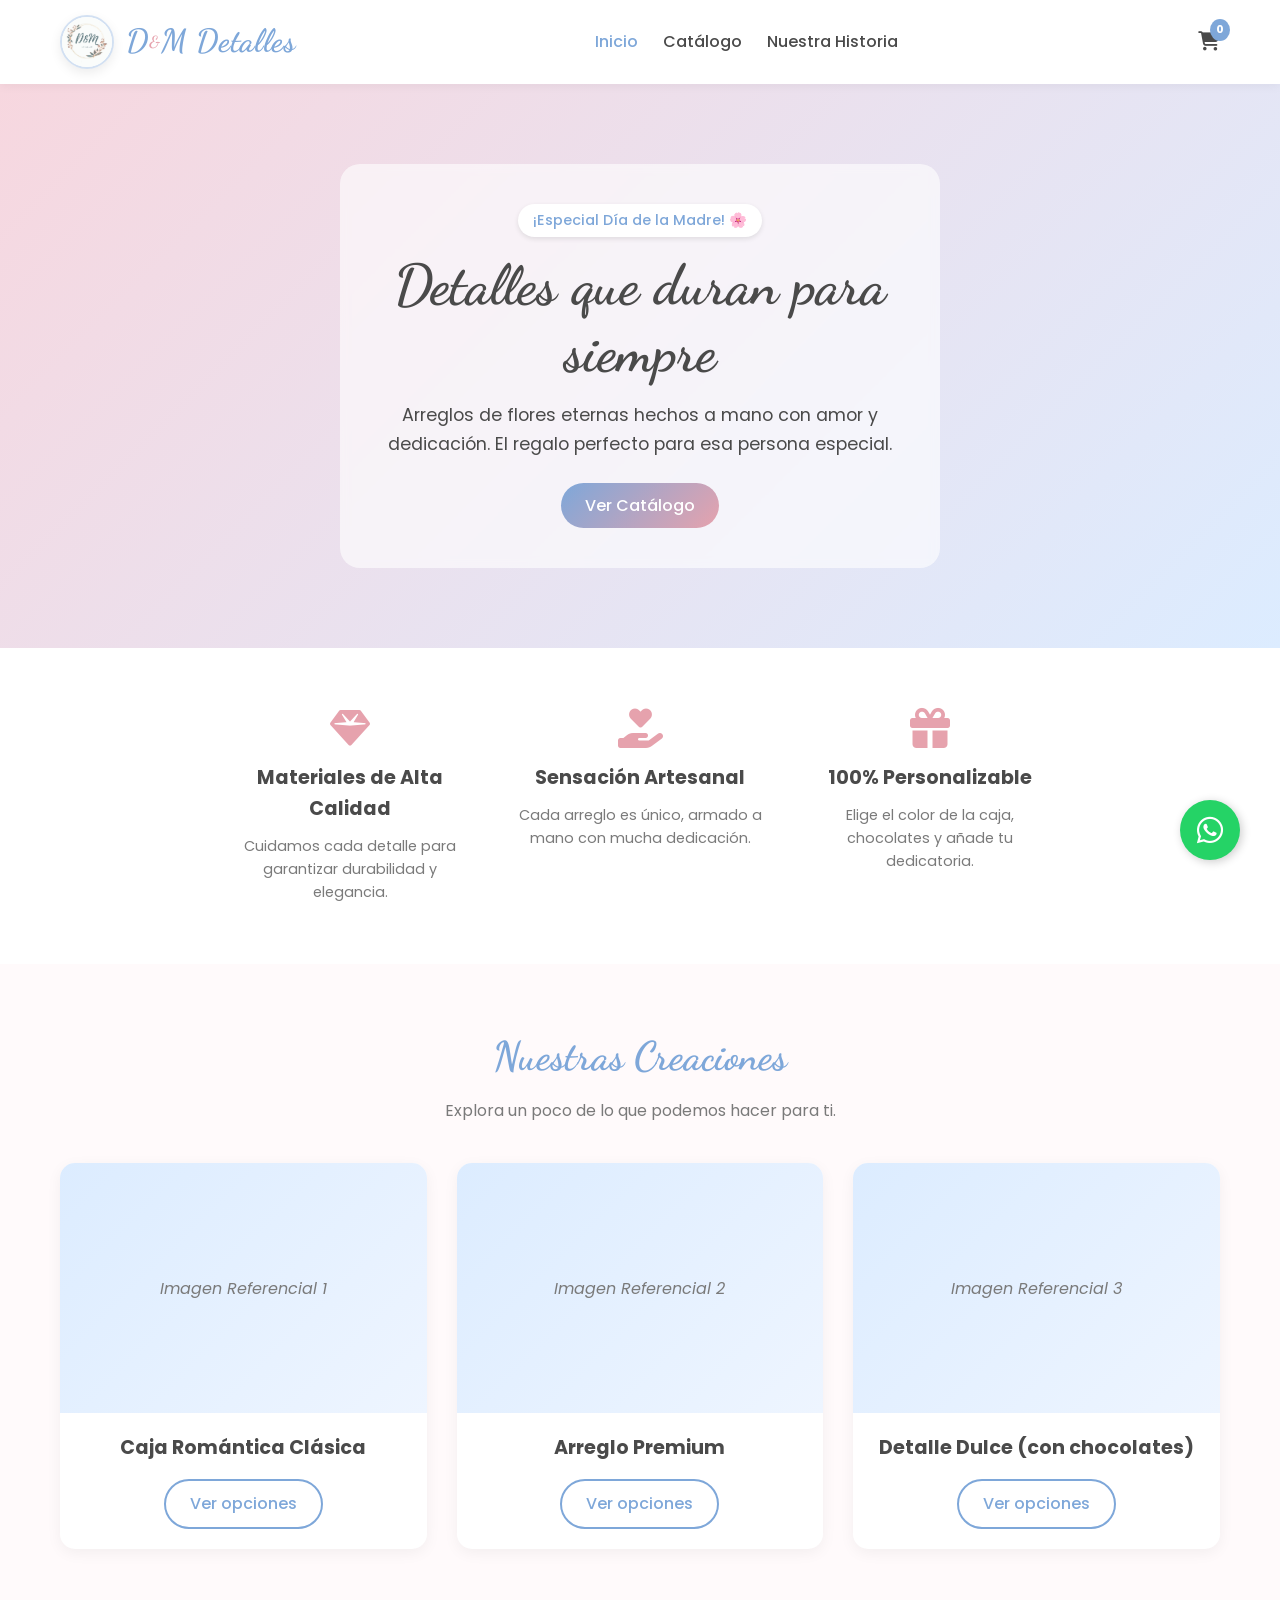
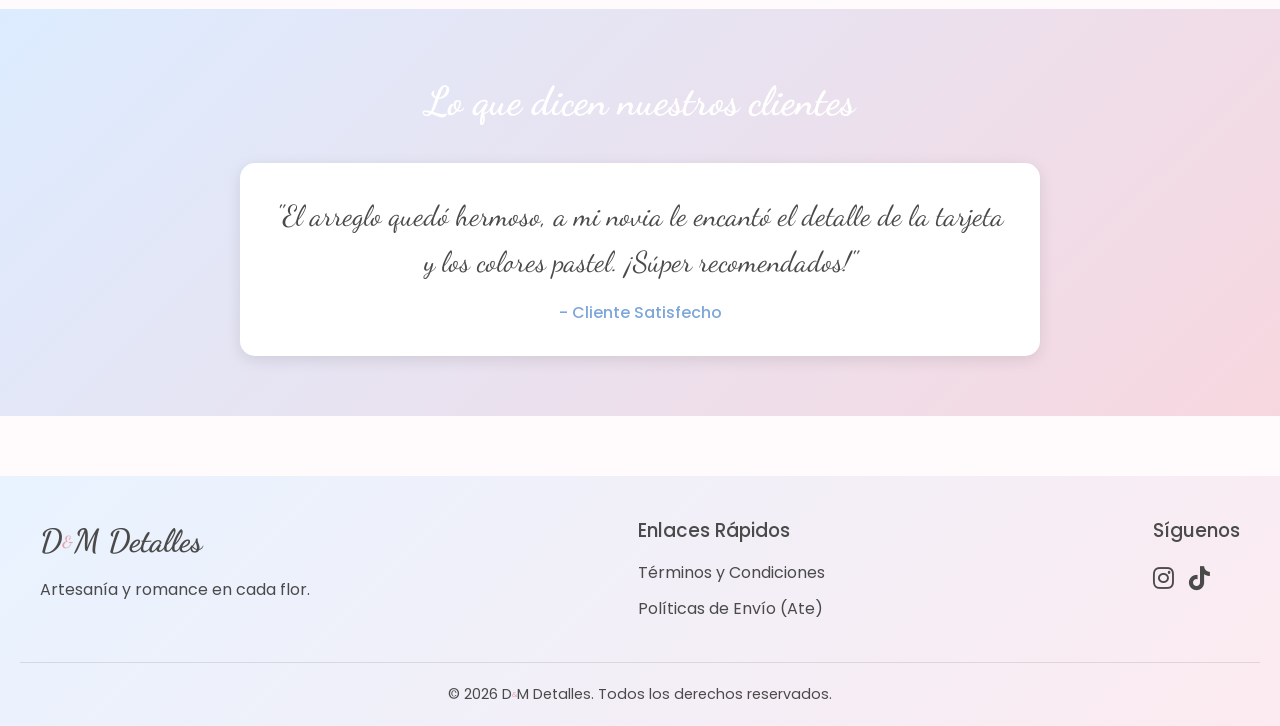
<file: index.html>
<!DOCTYPE html>
<html lang="es">
<head>
    <meta charset="UTF-8">
    <meta name="viewport" content="width=device-width, initial-scale=1.0">
    <meta name="description" content="D&M Detalles - Arreglos florales eternos con un toque artesanal y romántico.">
    <title>D&M Detalles | Flores Eternas</title>
    <link rel="icon" type="image/jpeg" href="assets/img/logos/LOGO%20D%26M.jpg">

    <link rel="preconnect" href="https://fonts.googleapis.com">
    <link rel="preconnect" href="https://fonts.gstatic.com" crossorigin>
    <link href="https://fonts.googleapis.com/css2?family=Dancing+Script:wght@600;700&family=Poppins:wght@300;400;500&display=swap" rel="stylesheet">
    
    <link rel="stylesheet" href="https://cdnjs.cloudflare.com/ajax/libs/font-awesome/6.4.0/css/all.min.css">

    <link rel="stylesheet" href="css/style.css"> <link rel="stylesheet" href="css/index.css"> </head>
<body>

    <header class="header">
        <div class="header-container">
            <a href="index.html" class="logo">
                <img src="assets/img/logos/LOGO%20D%26M.jpg" alt="Logo D&amp;M Detalles" class="logo-img">
                <h1 class="brand">D<span class="brand-amp">&amp;</span>M Detalles</h1>
            </a>

            <nav class="navbar">
                <ul class="nav-links">
                    <li><a href="index.html" class="active">Inicio</a></li>
                    <li><a href="catalogo.html">Catálogo</a></li>
                    <li><a href="nosotros.html">Nuestra Historia</a></li>
                </ul>
            </nav>

            <div class="cart-icon">
                <a href="carrito.html">
                    <i class="fa-solid fa-cart-shopping"></i>
                    <span class="cart-counter" id="cart-counter">0</span>
                </a>
            </div>
        </div>
    </header>

    <main>
        <section class="hero">
            <div class="hero-content">
                <span class="promo-badge">¡Especial Día de la Madre! 🌸</span>
                <h2 class="hero-title">Detalles que duran para siempre</h2>
                <p class="hero-subtitle">Arreglos de flores eternas hechos a mano con amor y dedicación. El regalo perfecto para esa persona especial.</p>
                <a href="catalogo.html" class="btn-primary">Ver Catálogo</a>
            </div>
        </section>

        <section class="benefits">
            <div class="benefit-item">
                <i class="fa-solid fa-gem"></i>
                <h3>Materiales de Alta Calidad</h3>
                <p>Cuidamos cada detalle para garantizar durabilidad y elegancia.</p>
            </div>
            <div class="benefit-item">
                <i class="fa-solid fa-hand-holding-heart"></i>
                <h3>Sensación Artesanal</h3>
                <p>Cada arreglo es único, armado a mano con mucha dedicación.</p>
            </div>
            <div class="benefit-item">
                <i class="fa-solid fa-gift"></i>
                <h3>100% Personalizable</h3>
                <p>Elige el color de la caja, chocolates y añade tu dedicatoria.</p>
            </div>
        </section>

        <section class="featured-preview">
            <h2 class="section-title">Nuestras Creaciones</h2>
            <p class="section-description">Explora un poco de lo que podemos hacer para ti.</p>
            
            <div class="preview-grid">
                <article class="product-card">
                    <div class="product-image-placeholder">
                        <span>Imagen Referencial 1</span>
                    </div>
                    <div class="product-info">
                        <h3>Caja Romántica Clásica</h3>
                        <a href="catalogo.html" class="btn-secondary">Ver opciones</a>
                    </div>
                </article>

                <article class="product-card">
                    <div class="product-image-placeholder">
                        <span>Imagen Referencial 2</span>
                    </div>
                    <div class="product-info">
                        <h3>Arreglo Premium</h3>
                        <a href="catalogo.html" class="btn-secondary">Ver opciones</a>
                    </div>
                </article>

                <article class="product-card">
                    <div class="product-image-placeholder">
                        <span>Imagen Referencial 3</span>
                    </div>
                    <div class="product-info">
                        <h3>Detalle Dulce (con chocolates)</h3>
                        <a href="catalogo.html" class="btn-secondary">Ver opciones</a>
                    </div>
                </article>
            </div>
        </section>

        <section class="testimonials">
            <h2 class="section-title">Lo que dicen nuestros clientes</h2>
            <div class="testimonial-container">
                <div class="testimonial-card">
                    <p class="quote">"El arreglo quedó hermoso, a mi novia le encantó el detalle de la tarjeta y los colores pastel. ¡Súper recomendados!"</p>
                    <span class="customer-name">- Cliente Satisfecho</span>
                </div>
                </div>
        </section>
    </main>

    <footer class="footer">
        <div class="footer-content">
            <div class="footer-brand">
                <h2 class="brand">D<span class="brand-amp">&amp;</span>M Detalles</h2>
                <p>Artesanía y romance en cada flor.</p>
            </div>
            
            <div class="footer-links">
                <h3>Enlaces Rápidos</h3>
                <ul>
                    <li><a href="terminos.html">Términos y Condiciones</a></li>
                    <li><a href="terminos.html#envios">Políticas de Envío (Ate)</a></li>
                </ul>
            </div>

            <div class="footer-social">
                <h3>Síguenos</h3>
                <div class="social-icons">
                    <a href="#" target="_blank" aria-label="Instagram"><i class="fa-brands fa-instagram"></i></a>
                    <a href="#" target="_blank" aria-label="TikTok"><i class="fa-brands fa-tiktok"></i></a>
                </div>
            </div>
        </div>
        <div class="footer-bottom">
            <p>&copy; 2026 <span class="brand">D<span class="brand-amp">&amp;</span>M Detalles</span>. Todos los derechos reservados.</p>
        </div>
    </footer>

    <a href="https://wa.me/51930906901?text=Hola,%20quisiera%20más%20información%20sobre%20los%20arreglos%20florales" class="whatsapp-float" target="_blank" aria-label="Contactar por WhatsApp">
        <i class="fa-brands fa-whatsapp"></i>
    </a>

    <script src="js/main.js"></script>  <script src="js/index.js"></script> </body>
</html>
</file>
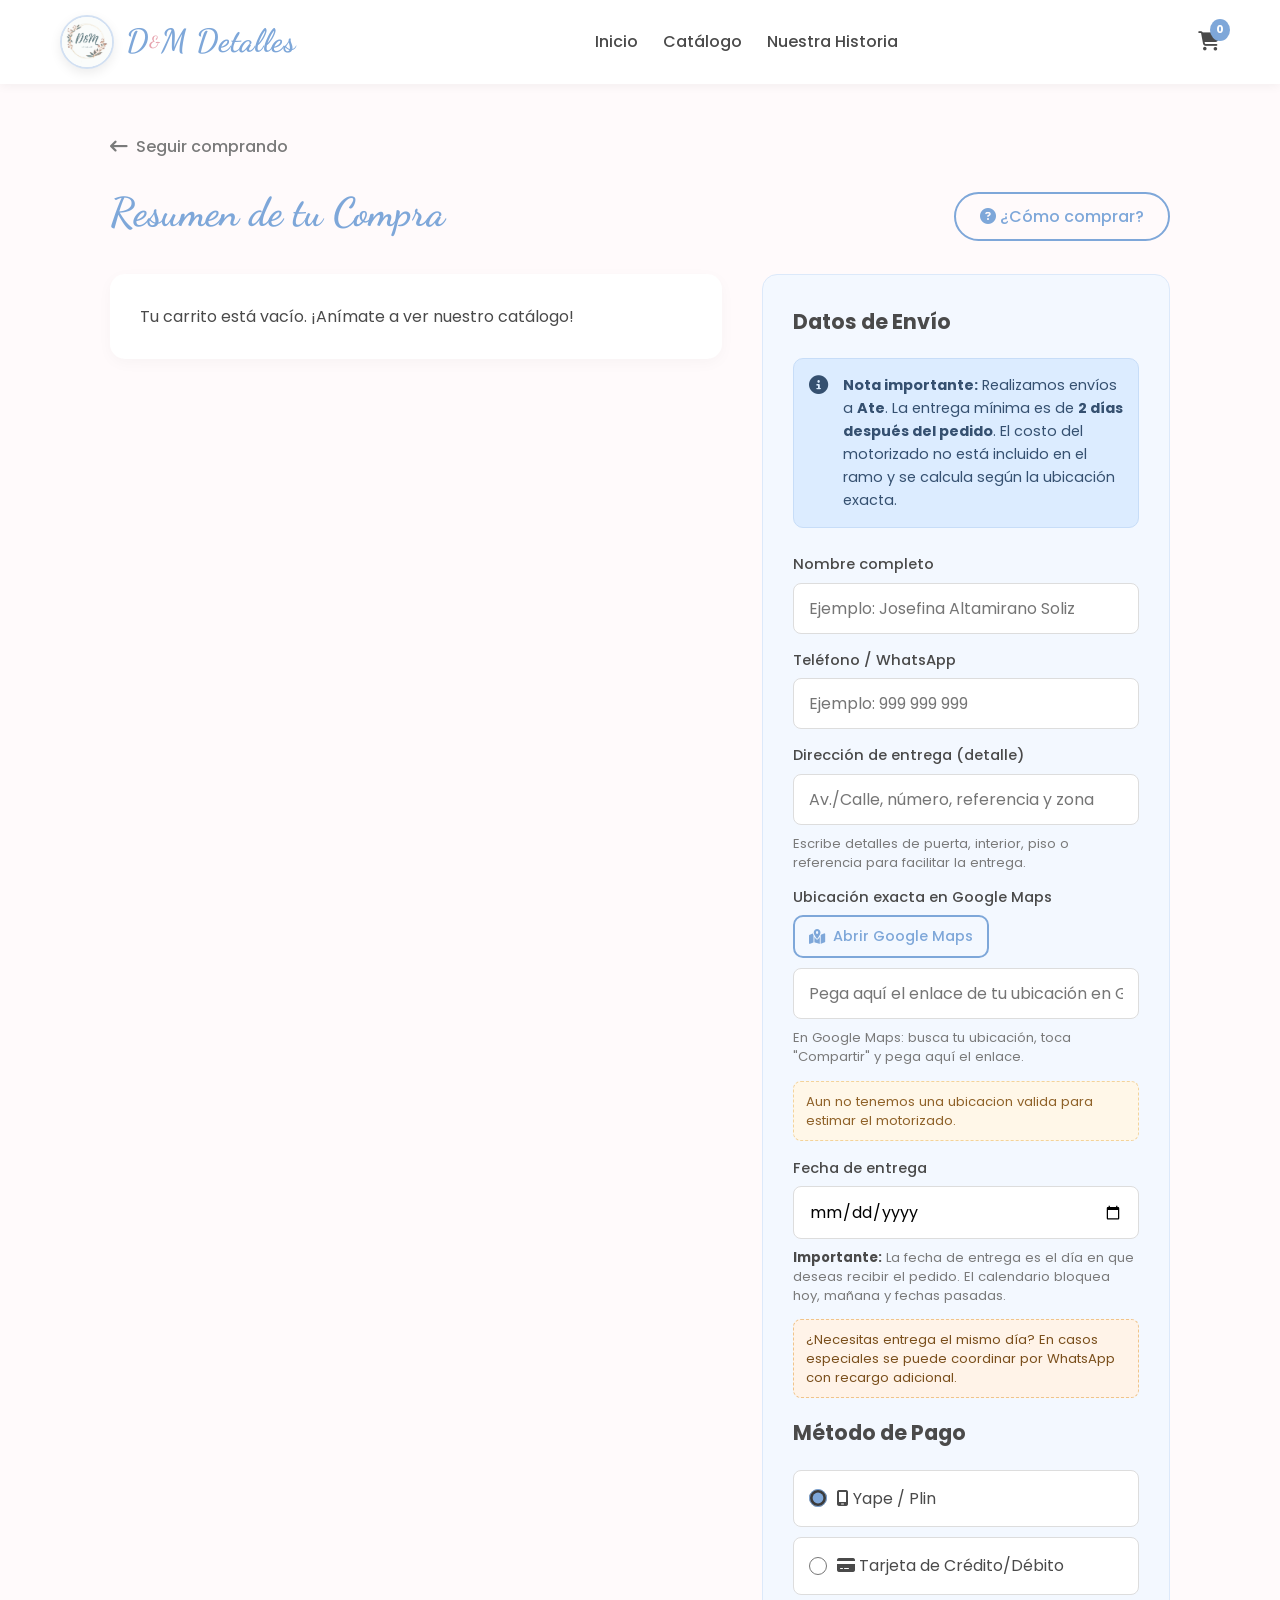
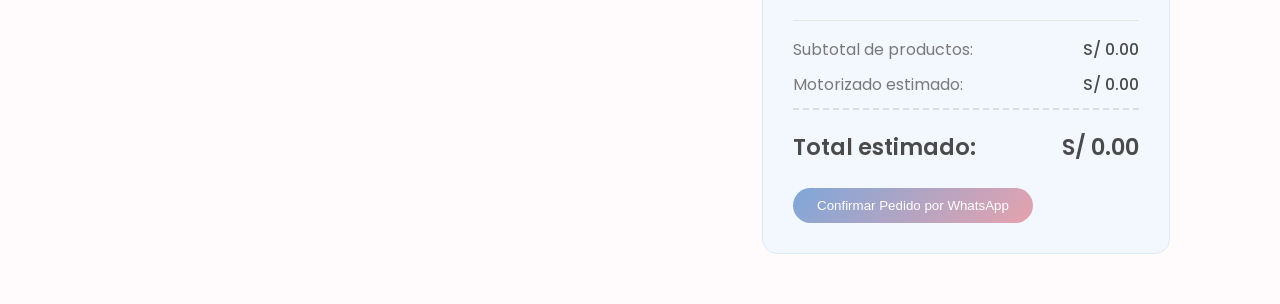
<file: carrito.html>
<!DOCTYPE html>
<html lang="es">
<head>
    <meta charset="UTF-8">
    <meta name="viewport" content="width=device-width, initial-scale=1.0">
    <title>Tu Carrito | D&M Detalles</title>
    <link rel="icon" type="image/jpeg" href="assets/img/logos/LOGO%20D%26M.jpg">
    
    <link rel="preconnect" href="https://fonts.googleapis.com">
    <link rel="preconnect" href="https://fonts.gstatic.com" crossorigin>
    <link href="https://fonts.googleapis.com/css2?family=Dancing+Script:wght@600;700&family=Poppins:wght@300;400;500&display=swap" rel="stylesheet">
    <link rel="stylesheet" href="https://cdnjs.cloudflare.com/ajax/libs/font-awesome/6.4.0/css/all.min.css">
    
    <link rel="stylesheet" href="css/style.css">
    <link rel="stylesheet" href="css/carrito.css">
</head>
<body>

    <header class="header">
        <div class="header-container">
            <a href="index.html" class="logo">
                <img src="assets/img/logos/LOGO%20D%26M.jpg" alt="Logo D&amp;M Detalles" class="logo-img">
                <h1 class="brand">D<span class="brand-amp">&amp;</span>M Detalles</h1>
            </a>
            <nav class="navbar">
                <ul class="nav-links">
                    <li><a href="index.html">Inicio</a></li>
                    <li><a href="catalogo.html">Catálogo</a></li>
                    <li><a href="nosotros.html">Nuestra Historia</a></li>
                </ul>
            </nav>
            <div class="cart-icon">
                <a href="carrito.html" class="active">
                    <i class="fa-solid fa-cart-shopping"></i>
                    <span class="cart-counter" id="cart-counter">0</span>
                </a>
            </div>
        </div>
    </header>

    <main class="carrito-main">
        <a href="catalogo.html" class="btn-back">
            <i class="fa-solid fa-arrow-left-long"></i> Seguir comprando
        </a>

        <div class="carrito-header-actions" style="display: flex; justify-content: space-between; align-items: center; flex-wrap: wrap; margin-bottom: 20px;">
            <h2 class="section-title" style="margin-bottom: 0;">Resumen de tu Compra</h2>
            <a href="tutorial.html" class="btn-secondary" style="margin-top: 10px;">
                <i class="fa-solid fa-circle-question"></i> ¿Cómo comprar?
            </a>
        </div>
        
        <div class="carrito-container">
            <div class="carrito-items" id="carrito-items">
                </div>

            <div class="carrito-checkout">
                <h3>Datos de Envío</h3>
                <div class="alerta-envio">
                    <i class="fa-solid fa-circle-info"></i>
                    <p><strong>Nota importante:</strong> Realizamos envíos a <strong>Ate</strong>. La entrega mínima es de <strong>2 días después del pedido</strong>. El costo del motorizado no está incluido en el ramo y se calcula según la ubicación exacta.</p>
                </div>

                <form id="checkout-form">
                    <label class="campo-label" for="nombre-cliente">Nombre completo</label>
                    <input id="nombre-cliente" name="nombre" type="text" placeholder="Ejemplo: Josefina Altamirano Soliz" required>

                    <label class="campo-label" for="telefono-cliente">Teléfono / WhatsApp</label>
                    <input id="telefono-cliente" name="telefono" type="tel" placeholder="Ejemplo: 999 999 999" required>

                    <label class="campo-label" for="direccion-cliente">Dirección de entrega (detalle)</label>
                    <input id="direccion-cliente" name="direccion" type="text" placeholder="Av./Calle, número, referencia y zona" required>
                    <p class="campo-ayuda">Escribe detalles de puerta, interior, piso o referencia para facilitar la entrega.</p>

                    <label class="campo-label" for="ubicacion-maps">Ubicación exacta en Google Maps</label>
                    <div class="maps-actions">
                        <a href="https://www.google.com/maps/search/?api=1&query=Santa+Clara+Ate+Lima" class="btn-secondary btn-maps" target="_blank" rel="noopener noreferrer">
                            <i class="fa-solid fa-map-location-dot"></i> Abrir Google Maps
                        </a>
                    </div>
                    <input id="ubicacion-maps" name="ubicacionMaps" type="url" placeholder="Pega aquí el enlace de tu ubicación en Google Maps" required>
                    <p class="campo-ayuda">En Google Maps: busca tu ubicación, toca "Compartir" y pega aquí el enlace.</p>
                    <p class="campo-ayuda estado-ubicacion" id="estado-ubicacion">Aún no tenemos una ubicación válida para estimar el motorizado.</p>

                    <label class="campo-label" for="fecha-entrega">Fecha de entrega</label>
                    <input id="fecha-entrega" name="fechaEntrega" type="date" title="Fecha en la que deseas recibir el pedido" required>
                    <p class="campo-ayuda"><strong>Importante:</strong> La fecha de entrega es el día en que deseas recibir el pedido. El calendario bloquea hoy, mañana y fechas pasadas.</p>
                    <p class="campo-ayuda campo-ayuda--especial">¿Necesitas entrega el mismo día? En casos especiales se puede coordinar por WhatsApp con recargo adicional.</p>

                    <h3>Método de Pago</h3>
                    <div class="metodos-pago">
                        <label class="pago-label">
                            <input type="radio" name="pago" value="yape" checked>
                            <span><i class="fa-solid fa-mobile-screen"></i> Yape / Plin</span>
                        </label>
                        <label class="pago-label">
                            <input type="radio" name="pago" value="tarjeta">
                            <span><i class="fa-solid fa-credit-card"></i> Tarjeta de Crédito/Débito</span>
                        </label>
                    </div>

                    <div class="resumen-costos">
                        <div class="resumen-linea">
                            <span>Subtotal de productos:</span>
                            <span id="subtotal-precio">S/ 0.00</span>
                        </div>
                        <div class="resumen-linea">
                            <span>Motorizado estimado:</span>
                            <span id="envio-precio">S/ 0.00</span>
                        </div>
                    </div>

                    <div class="total-compra">
                        <span>Total estimado:</span>
                        <span id="total-precio">S/ 0.00</span>
                    </div>

                    <button type="submit" class="btn-primary btn-block">Confirmar Pedido por WhatsApp</button>
                </form>
            </div>
        </div>
    </main>

    <script src="js/main.js"></script>
    <script src="js/carrito.js"></script>
</body>
</html>
</file>
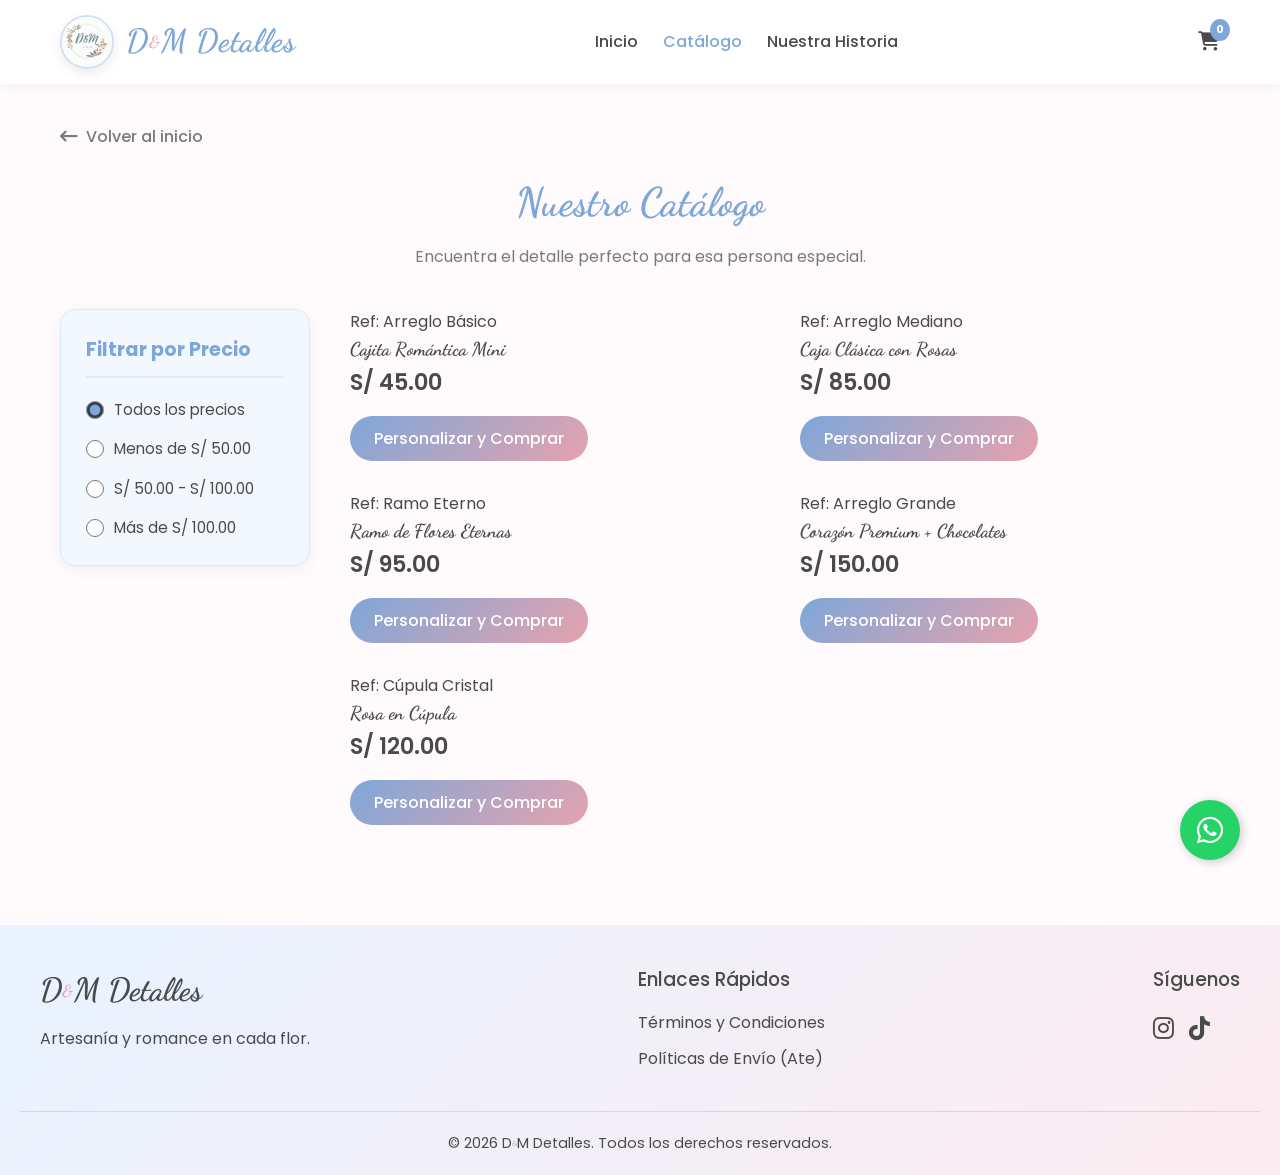
<file: catalogo.html>
<!DOCTYPE html>
<html lang="es">
<head>
    <meta charset="UTF-8">
    <meta name="viewport" content="width=device-width, initial-scale=1.0">
    <meta name="description" content="Catálogo de arreglos de flores eternas de D&M Detalles. Filtra por precios y encuentra el detalle ideal.">
    <title>Catálogo | D&M Detalles</title>
    <link rel="icon" type="image/jpeg" href="assets/img/logos/LOGO%20D%26M.jpg">

    <link rel="preconnect" href="https://fonts.googleapis.com">
    <link rel="preconnect" href="https://fonts.gstatic.com" crossorigin>
    <link href="https://fonts.googleapis.com/css2?family=Dancing+Script:wght@600;700&family=Poppins:wght@300;400;500&display=swap" rel="stylesheet">
    <link rel="stylesheet" href="https://cdnjs.cloudflare.com/ajax/libs/font-awesome/6.4.0/css/all.min.css">

    <link rel="stylesheet" href="css/style.css"> <link rel="stylesheet" href="css/catalogo.css"> </head>
<body>
    <header class="header">
        <div class="header-container">
            <a href="index.html" class="logo">
                <img src="assets/img/logos/LOGO%20D%26M.jpg" alt="Logo D&amp;M Detalles" class="logo-img">
                <h1 class="brand">D<span class="brand-amp">&amp;</span>M Detalles</h1>
            </a>
            <nav class="navbar">
                <ul class="nav-links">
                    <li><a href="index.html">Inicio</a></li>
                    <li><a href="catalogo.html" class="active">Catálogo</a></li>
                    <li><a href="nosotros.html">Nuestra Historia</a></li>
                </ul>
            </nav>
            <div class="cart-icon">
                <a href="carrito.html"><i class="fa-solid fa-cart-shopping"></i><span class="cart-counter" id="cart-counter">0</span></a>
            </div>
        </div>
    </header>

    <main class="catalogo-main">
        <a href="index.html" class="btn-back">
            <i class="fa-solid fa-arrow-left-long"></i> Volver al inicio
        </a>
        
        <div class="catalogo-header">
            <h2 class="section-title">Nuestro Catálogo</h2>
            <p class="section-description">Encuentra el detalle perfecto para esa persona especial.</p>
        </div>

        <div class="catalogo-container">
            <aside class="filtros-sidebar">
                <h3>Filtrar por Precio</h3>
                <div class="filtro-opciones">
                    <label class="filtro-label"><input type="radio" name="precio" value="todos" checked><span>Todos los precios</span></label>
                    <label class="filtro-label"><input type="radio" name="precio" value="economico"><span>Menos de S/ 50.00</span></label>
                    <label class="filtro-label"><input type="radio" name="precio" value="medio"><span>S/ 50.00 - S/ 100.00</span></label>
                    <label class="filtro-label"><input type="radio" name="precio" value="premium"><span>Más de S/ 100.00</span></label>
                </div>
            </aside>

            <section class="productos-grid" id="productos-grid">
                <article class="product-card item-producto" data-precio="45">
                    <div class="product-image-placeholder"><span>Ref: Arreglo Básico</span></div>
                    <div class="product-info">
                        <h3>Cajita Romántica Mini</h3>
                        <p class="precio">S/ 45.00</p>
                        <a href="producto.html?id=1" class="btn-primary">Personalizar y Comprar</a>
                    </div>
                </article>

                <article class="product-card item-producto" data-precio="85">
                    <div class="product-image-placeholder"><span>Ref: Arreglo Mediano</span></div>
                    <div class="product-info">
                        <h3>Caja Clásica con Rosas</h3>
                        <p class="precio">S/ 85.00</p>
                        <a href="producto.html?id=2" class="btn-primary">Personalizar y Comprar</a>
                    </div>
                </article>

                <article class="product-card item-producto" data-precio="95">
                    <div class="product-image-placeholder"><span>Ref: Ramo Eterno</span></div>
                    <div class="product-info">
                        <h3>Ramo de Flores Eternas</h3>
                        <p class="precio">S/ 95.00</p>
                        <a href="producto.html?id=3" class="btn-primary">Personalizar y Comprar</a>
                    </div>
                </article>

                <article class="product-card item-producto" data-precio="150">
                    <div class="product-image-placeholder"><span>Ref: Arreglo Grande</span></div>
                    <div class="product-info">
                        <h3>Corazón Premium + Chocolates</h3>
                        <p class="precio">S/ 150.00</p>
                        <a href="producto.html?id=4" class="btn-primary">Personalizar y Comprar</a>
                    </div>
                </article>

                <article class="product-card item-producto" data-precio="120">
                    <div class="product-image-placeholder"><span>Ref: Cúpula Cristal</span></div>
                    <div class="product-info">
                        <h3>Rosa en Cúpula</h3>
                        <p class="precio">S/ 120.00</p>
                        <a href="producto.html?id=5" class="btn-primary">Personalizar y Comprar</a>
                    </div>
                </article>
            </section>
        </div>
    </main>

    <footer class="footer">
        <div class="footer-content">
            <div class="footer-brand">
                <h2 class="brand">D<span class="brand-amp">&amp;</span>M Detalles</h2>
                <p>Artesanía y romance en cada flor.</p>
            </div>
            <div class="footer-links">
                <h3>Enlaces Rápidos</h3>
                <ul>
                    <li><a href="terminos.html">Términos y Condiciones</a></li>
                    <li><a href="terminos.html#envios">Políticas de Envío (Ate)</a></li>
                </ul>
            </div>
            <div class="footer-social">
                <h3>Síguenos</h3>
                <div class="social-icons">
                    <a href="#" target="_blank" aria-label="Instagram"><i class="fa-brands fa-instagram"></i></a>
                    <a href="#" target="_blank" aria-label="TikTok"><i class="fa-brands fa-tiktok"></i></a>
                </div>
            </div>
        </div>
        <div class="footer-bottom">
            <p>&copy; 2026 <span class="brand">D<span class="brand-amp">&amp;</span>M Detalles</span>. Todos los derechos reservados.</p>
        </div>
    </footer>

    <a href="https://wa.me/51930906901" class="whatsapp-float" target="_blank" aria-label="Contactar por WhatsApp">
        <i class="fa-brands fa-whatsapp"></i>
    </a>

    <script src="js/main.js"></script>
    <script src="js/catalogo.js"></script> </body>
</html>
</file>
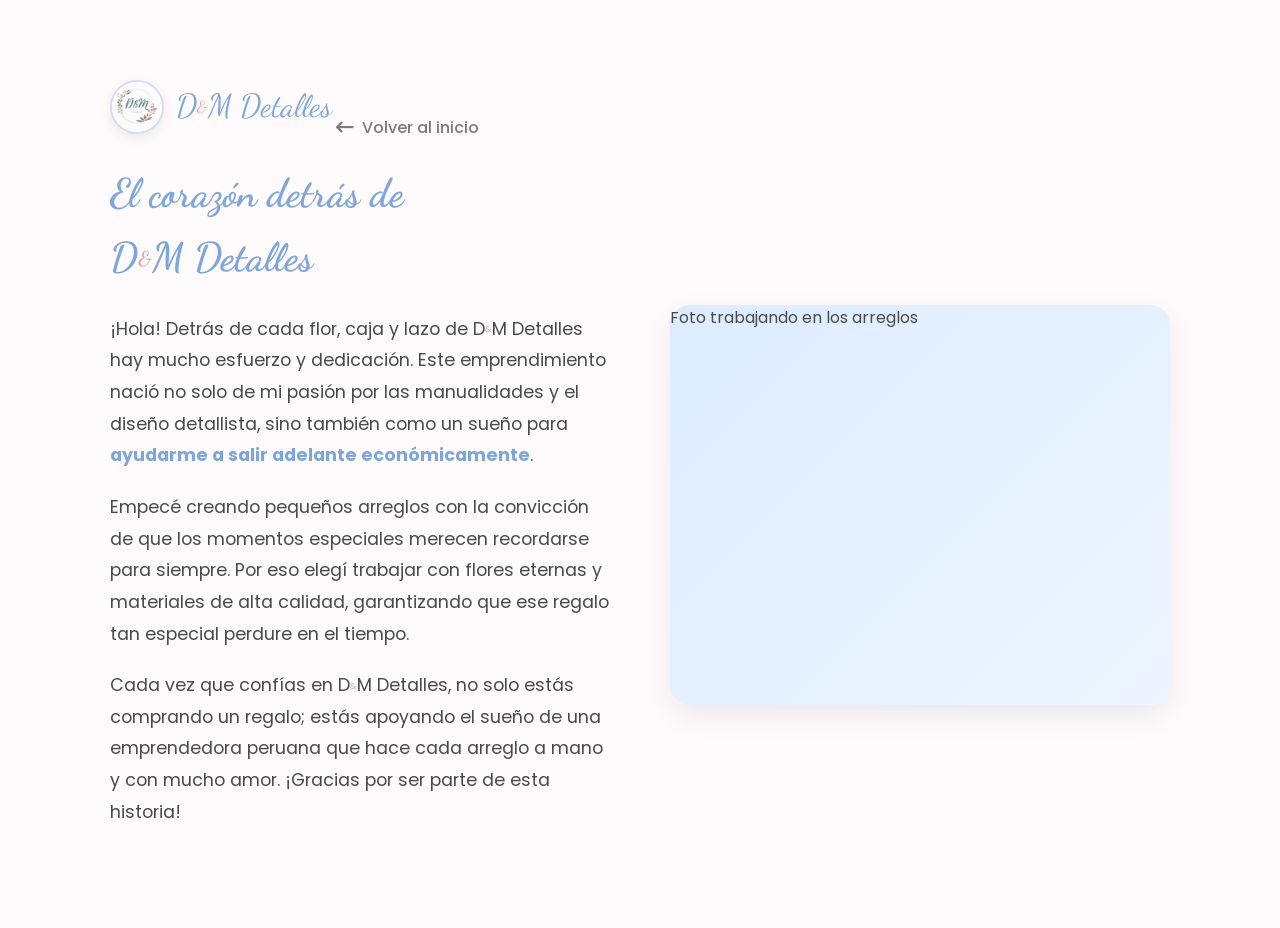
<file: nosotros.html>
<!DOCTYPE html>
<html lang="es">
<head>
    <meta charset="UTF-8">
    <meta name="viewport" content="width=device-width, initial-scale=1.0">
    <title>Nuestra Historia | D&M Detalles</title>
    <link rel="icon" type="image/jpeg" href="assets/img/logos/LOGO%20D%26M.jpg">
    
    <link rel="preconnect" href="https://fonts.googleapis.com">
    <link rel="preconnect" href="https://fonts.gstatic.com" crossorigin>
    <link href="https://fonts.googleapis.com/css2?family=Dancing+Script:wght@600;700&family=Poppins:wght@300;400;500&display=swap" rel="stylesheet">
    <link rel="stylesheet" href="https://cdnjs.cloudflare.com/ajax/libs/font-awesome/6.4.0/css/all.min.css">
    
    <link rel="stylesheet" href="css/style.css">
    <link rel="stylesheet" href="css/nosotros.css">
</head>
<body>
    <main class="nosotros-main">
        <a href="index.html" class="standalone-logo" aria-label="Ir al inicio">
            <img src="assets/img/logos/LOGO%20D%26M.jpg" alt="Logo D&amp;M Detalles" class="logo-img">
            <span class="brand">D<span class="brand-amp">&amp;</span>M Detalles</span>
        </a>

        <a href="index.html" class="btn-back">
            <i class="fa-solid fa-arrow-left-long"></i> Volver al inicio
        </a>

        <section class="historia-section">
            <div class="historia-texto">
                <h2 class="section-title">El corazón detrás de <span class="brand">D<span class="brand-amp">&amp;</span>M Detalles</span></h2>
                <p>¡Hola! Detrás de cada flor, caja y lazo de <span class="brand">D<span class="brand-amp">&amp;</span>M Detalles</span> hay mucho esfuerzo y dedicación. Este emprendimiento nació no solo de mi pasión por las manualidades y el diseño detallista, sino también como un sueño para <strong>ayudarme a salir adelante económicamente</strong>.</p>
                <p>Empecé creando pequeños arreglos con la convicción de que los momentos especiales merecen recordarse para siempre. Por eso elegí trabajar con flores eternas y materiales de alta calidad, garantizando que ese regalo tan especial perdure en el tiempo.</p>
                <p>Cada vez que confías en <span class="brand">D<span class="brand-amp">&amp;</span>M Detalles</span>, no solo estás comprando un regalo; estás apoyando el sueño de una emprendedora peruana que hace cada arreglo a mano y con mucho amor. ¡Gracias por ser parte de esta historia!</p>
            </div>
            <div class="historia-imagen">
                <div class="product-image-placeholder" style="height: 400px;">
                    <span>Foto trabajando en los arreglos</span>
                </div>
            </div>
        </section>
    </main>

    <script src="js/main.js"></script>
    <script src="js/nosotros.js"></script>
</body>
</html>
</file>
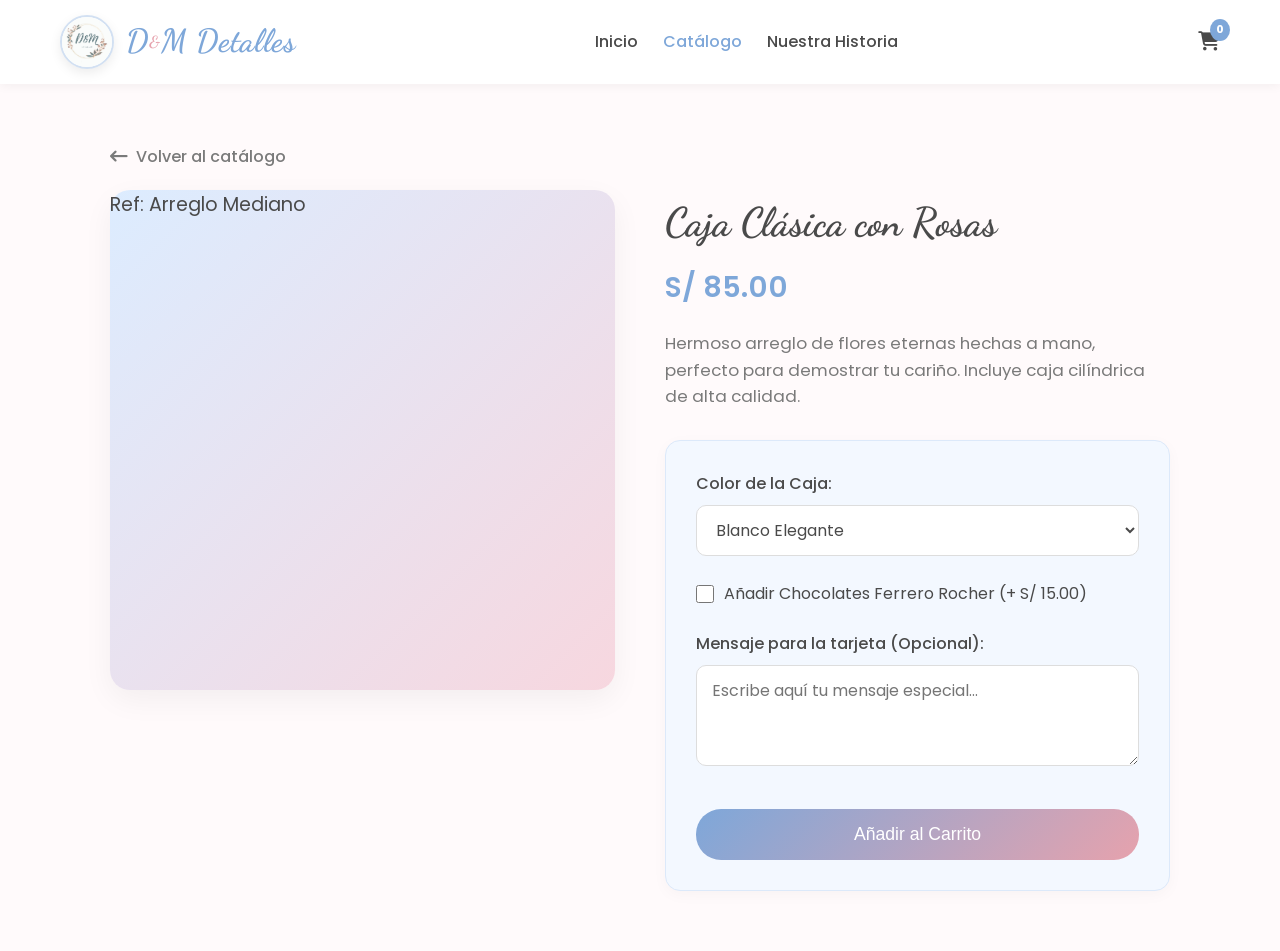
<file: producto.html>
<!DOCTYPE html>
<html lang="es">
<head>
    <meta charset="UTF-8">
    <meta name="viewport" content="width=device-width, initial-scale=1.0">
    <title>Personaliza tu Arreglo | D&M Detalles</title>
    <link rel="icon" type="image/jpeg" href="assets/img/logos/LOGO%20D%26M.jpg">
    <link rel="preconnect" href="https://fonts.googleapis.com">
    <link rel="preconnect" href="https://fonts.gstatic.com" crossorigin>
    <link href="https://fonts.googleapis.com/css2?family=Dancing+Script:wght@600;700&family=Poppins:wght@300;400;500&display=swap" rel="stylesheet">
    <link rel="stylesheet" href="https://cdnjs.cloudflare.com/ajax/libs/font-awesome/6.4.0/css/all.min.css">
    <link rel="stylesheet" href="css/style.css">
    <link rel="stylesheet" href="css/producto.css">
</head>
<body>

    <header class="header">
        <div class="header-container">
            <a href="index.html" class="logo">
                <img src="assets/img/logos/LOGO%20D%26M.jpg" alt="Logo D&amp;M Detalles" class="logo-img">
                <h1 class="brand">D<span class="brand-amp">&amp;</span>M Detalles</h1>
            </a>
            <nav class="navbar">
                <ul class="nav-links">
                    <li><a href="index.html">Inicio</a></li>
                    <li><a href="catalogo.html" class="active">Catálogo</a></li>
                    <li><a href="nosotros.html">Nuestra Historia</a></li>
                </ul>
            </nav>
            <div class="cart-icon">
                <a href="carrito.html"><i class="fa-solid fa-cart-shopping"></i><span class="cart-counter" id="cart-counter">0</span></a>
            </div>
        </div>
    </header>

    <main class="producto-main">
        <a href="catalogo.html" class="btn-back">
            <i class="fa-solid fa-arrow-left-long"></i> Volver al catálogo
        </a>

        <div class="producto-container">
            <div class="producto-galeria">
                <div class="product-image-placeholder grande">
                    <span id="prod-img-text">Cargando imagen...</span>
                </div>
            </div>

            <div class="producto-detalles">
                <h2 class="producto-titulo" id="prod-nombre">Cargando...</h2>
                <p class="producto-precio" id="precio-final">S/ 0.00</p>
                <p class="producto-descripcion" id="prod-desc">Cargando detalles...</p>

                <form id="form-personalizacion" class="form-personalizacion">
                    <div class="form-group">
                        <label for="color-caja">Color de la Caja:</label>
                        <select id="color-caja" name="color-caja">
                            <option value="blanco">Blanco Elegante</option>
                            <option value="negro">Negro Clásico</option>
                            <option value="rosa">Rosa Pastel</option>
                        </select>
                    </div>

                    <div class="form-group checkbox-group">
                        <label>
                            <input type="checkbox" id="add-chocolates" value="15"> 
                            Añadir Chocolates Ferrero Rocher (+ S/ 15.00)
                        </label>
                    </div>

                    <div class="form-group">
                        <label for="dedicatoria">Mensaje para la tarjeta (Opcional):</label>
                        <textarea id="dedicatoria" name="dedicatoria" rows="3" placeholder="Escribe aquí tu mensaje especial..."></textarea>
                    </div>

                    <button type="button" class="btn-primary btn-block" id="btn-agregar-carrito">Añadir al Carrito</button>
                </form>
            </div>
        </div>
    </main>

    <script src="js/main.js"></script>
    <script src="js/producto.js"></script>
</body>
</html>
</file>
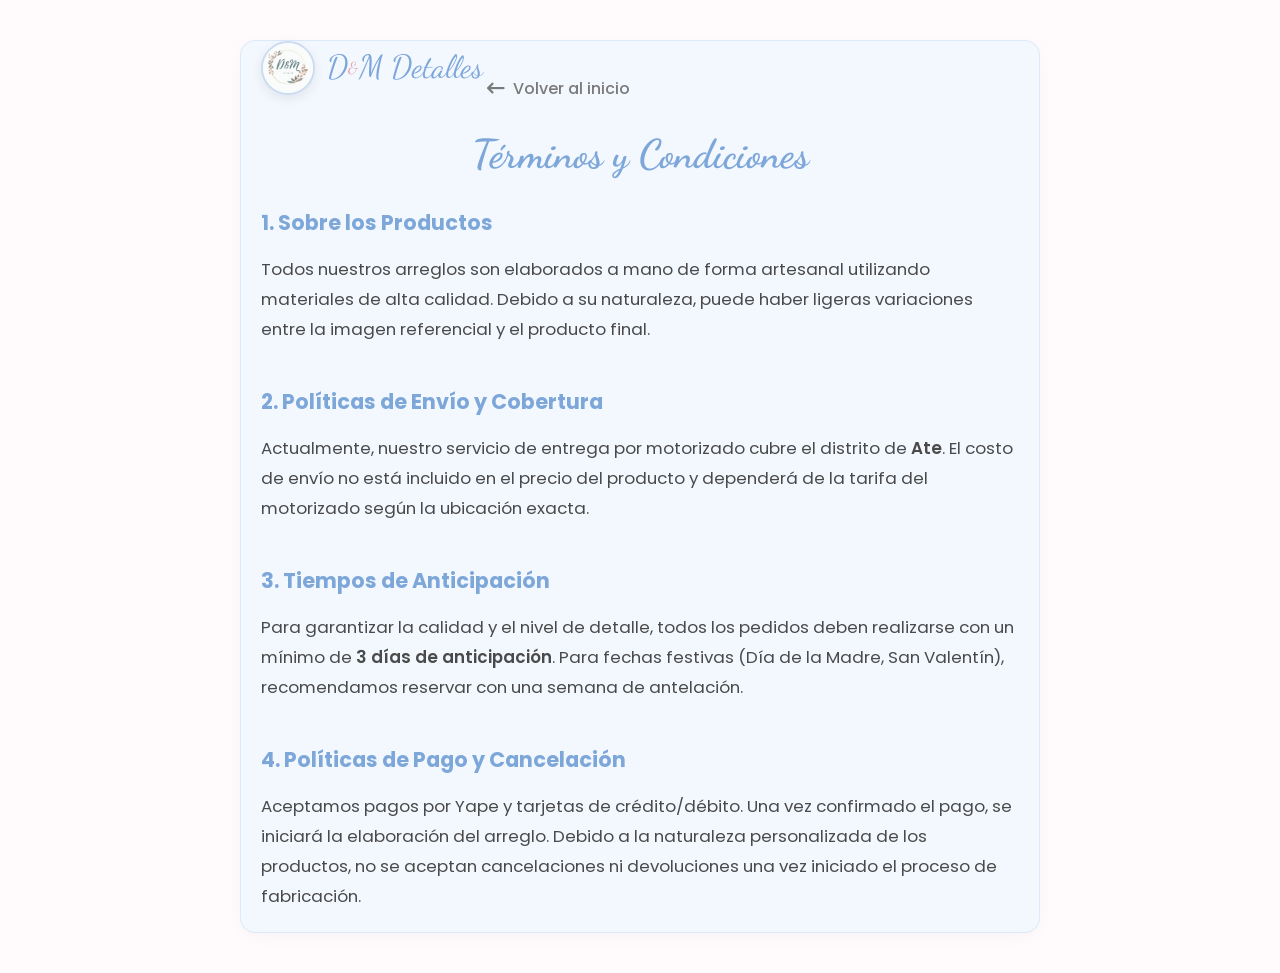
<file: terminos.html>
<!DOCTYPE html>
<html lang="es">
<head>
    <meta charset="UTF-8">
    <meta name="viewport" content="width=device-width, initial-scale=1.0">
    <title>Términos y Condiciones | D&M Detalles</title>
    <link rel="icon" type="image/jpeg" href="assets/img/logos/LOGO%20D%26M.jpg">
    
    <link rel="preconnect" href="https://fonts.googleapis.com">
    <link rel="preconnect" href="https://fonts.gstatic.com" crossorigin>
    <link href="https://fonts.googleapis.com/css2?family=Dancing+Script:wght@600;700&family=Poppins:wght@300;400;500&display=swap" rel="stylesheet">
    <link rel="stylesheet" href="https://cdnjs.cloudflare.com/ajax/libs/font-awesome/6.4.0/css/all.min.css">
    
    <link rel="stylesheet" href="css/style.css">
    <link rel="stylesheet" href="css/terminos.css">
</head>
<body>

    <main class="terminos-main" style="max-width: 800px; margin: 40px auto; padding: 0 20px;">
        <a href="index.html" class="standalone-logo" aria-label="Ir al inicio">
            <img src="assets/img/logos/LOGO%20D%26M.jpg" alt="Logo D&amp;M Detalles" class="logo-img">
            <span class="brand">D<span class="brand-amp">&amp;</span>M Detalles</span>
        </a>

        <a href="index.html" class="btn-back">
            <i class="fa-solid fa-arrow-left-long"></i> Volver al inicio
        </a>
        
        <h2 class="section-title">Términos y Condiciones</h2>
        
        <article class="terminos-contenido">
            <h3>1. Sobre los Productos</h3>
            <p>Todos nuestros arreglos son elaborados a mano de forma artesanal utilizando materiales de alta calidad. Debido a su naturaleza, puede haber ligeras variaciones entre la imagen referencial y el producto final.</p>

            <h3 id="envios">2. Políticas de Envío y Cobertura</h3>
            <p>Actualmente, nuestro servicio de entrega por motorizado cubre el distrito de <strong>Ate</strong>. El costo de envío no está incluido en el precio del producto y dependerá de la tarifa del motorizado según la ubicación exacta.</p>

            <h3>3. Tiempos de Anticipación</h3>
            <p>Para garantizar la calidad y el nivel de detalle, todos los pedidos deben realizarse con un mínimo de <strong>3 días de anticipación</strong>. Para fechas festivas (Día de la Madre, San Valentín), recomendamos reservar con una semana de antelación.</p>

            <h3>4. Políticas de Pago y Cancelación</h3>
            <p>Aceptamos pagos por Yape y tarjetas de crédito/débito. Una vez confirmado el pago, se iniciará la elaboración del arreglo. Debido a la naturaleza personalizada de los productos, no se aceptan cancelaciones ni devoluciones una vez iniciado el proceso de fabricación.</p>
        </article>
    </main>

    <script src="js/main.js"></script>
    <script src="js/terminos.js"></script>
</body>
</html>
</file>
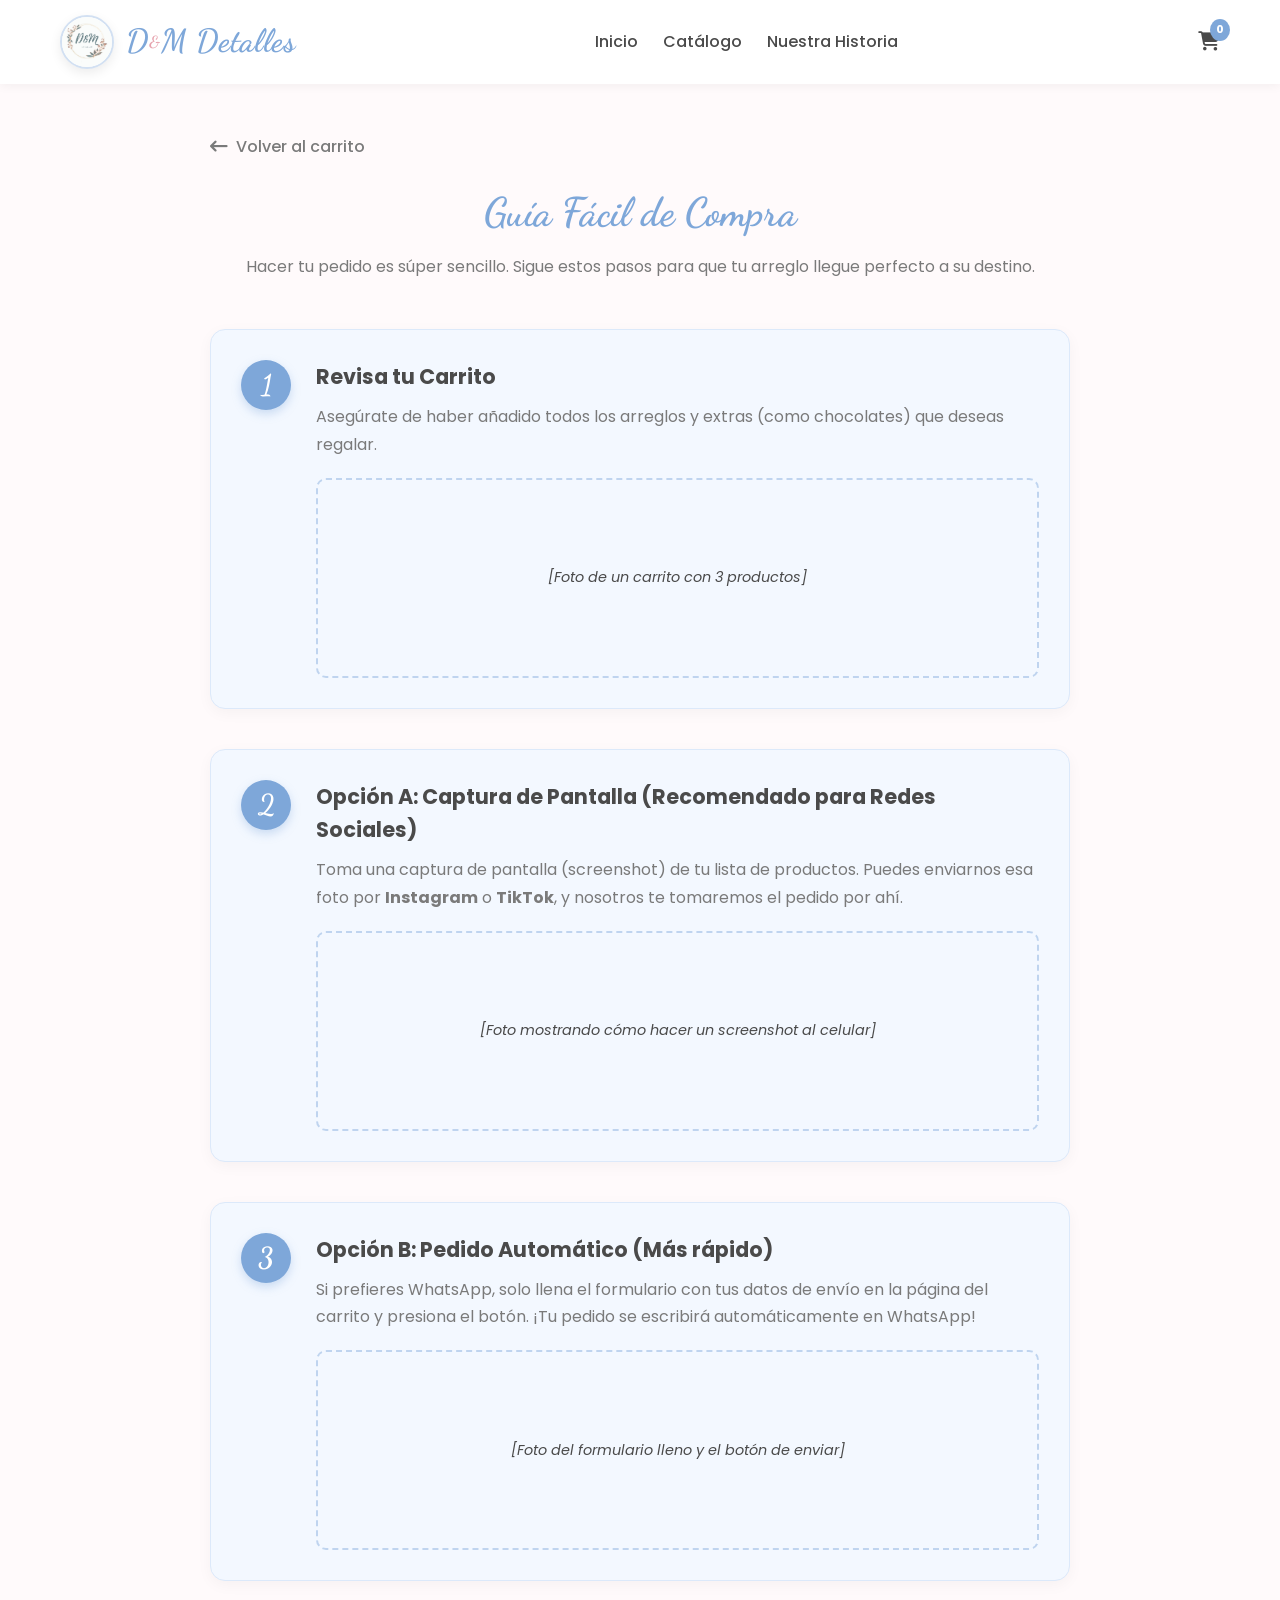
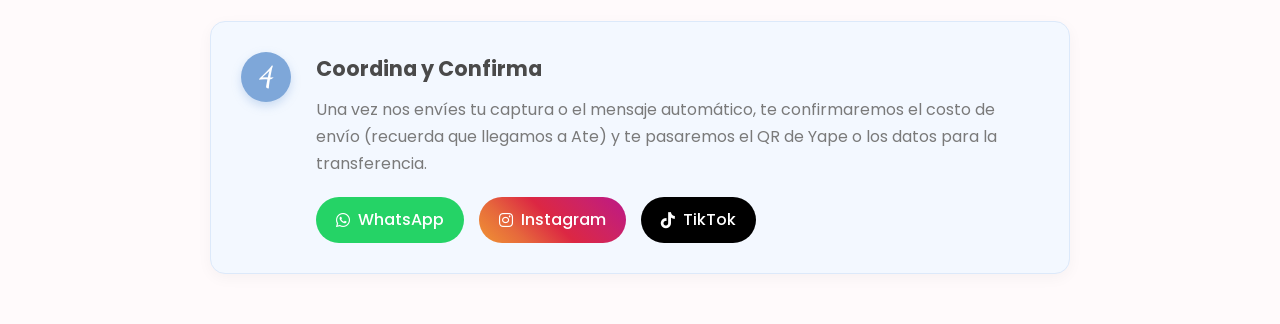
<file: tutorial.html>
<!DOCTYPE html>
<html lang="es">
<head>
    <meta charset="UTF-8">
    <meta name="viewport" content="width=device-width, initial-scale=1.0">
    <title>¿Cómo Comprar? | D&M Detalles</title>
    <link rel="icon" type="image/jpeg" href="assets/img/logos/LOGO%20D%26M.jpg">
    
    <link rel="preconnect" href="https://fonts.googleapis.com">
    <link rel="preconnect" href="https://fonts.gstatic.com" crossorigin>
    <link href="https://fonts.googleapis.com/css2?family=Dancing+Script:wght@600;700&family=Poppins:wght@300;400;500&display=swap" rel="stylesheet">
    <link rel="stylesheet" href="https://cdnjs.cloudflare.com/ajax/libs/font-awesome/6.4.0/css/all.min.css">
    
    <link rel="stylesheet" href="css/style.css">
    <link rel="stylesheet" href="css/tutorial.css">
</head>
<body>

    <header class="header">
        <div class="header-container">
            <a href="index.html" class="logo">
                <img src="assets/img/logos/LOGO%20D%26M.jpg" alt="Logo D&amp;M Detalles" class="logo-img">
                <h1 class="brand">D<span class="brand-amp">&amp;</span>M Detalles</h1>
            </a>
            <nav class="navbar">
                <ul class="nav-links">
                    <li><a href="index.html">Inicio</a></li>
                    <li><a href="catalogo.html">Catálogo</a></li>
                    <li><a href="nosotros.html">Nuestra Historia</a></li>
                </ul>
            </nav>
            <div class="cart-icon">
                <a href="carrito.html"><i class="fa-solid fa-cart-shopping"></i><span class="cart-counter" id="cart-counter">0</span></a>
            </div>
        </div>
    </header>

    <main class="tutorial-main">
        <a href="carrito.html" class="btn-back">
            <i class="fa-solid fa-arrow-left-long"></i> Volver al carrito
        </a>

        <div class="tutorial-header">
            <h2 class="section-title">Guía Fácil de Compra</h2>
            <p class="section-description">Hacer tu pedido es súper sencillo. Sigue estos pasos para que tu arreglo llegue perfecto a su destino.</p>
        </div>

        <div class="tutorial-steps">
            
            <article class="step-card">
                <div class="step-number">1</div>
                <div class="step-content">
                    <h3>Revisa tu Carrito</h3>
                    <p>Asegúrate de haber añadido todos los arreglos y extras (como chocolates) que deseas regalar.</p>
                    <div class="step-image-placeholder">
                        <span>[Foto de un carrito con 3 productos]</span>
                    </div>
                </div>
            </article>

            <article class="step-card">
                <div class="step-number">2</div>
                <div class="step-content">
                    <h3>Opción A: Captura de Pantalla (Recomendado para Redes Sociales)</h3>
                    <p>Toma una captura de pantalla (screenshot) de tu lista de productos. Puedes enviarnos esa foto por <strong>Instagram</strong> o <strong>TikTok</strong>, y nosotros te tomaremos el pedido por ahí.</p>
                    <div class="step-image-placeholder">
                        <span>[Foto mostrando cómo hacer un screenshot al celular]</span>
                    </div>
                </div>
            </article>

            <article class="step-card">
                <div class="step-number">3</div>
                <div class="step-content">
                    <h3>Opción B: Pedido Automático (Más rápido)</h3>
                    <p>Si prefieres WhatsApp, solo llena el formulario con tus datos de envío en la página del carrito y presiona el botón. ¡Tu pedido se escribirá automáticamente en WhatsApp!</p>
                    <div class="step-image-placeholder">
                        <span>[Foto del formulario lleno y el botón de enviar]</span>
                    </div>
                </div>
            </article>

            <article class="step-card">
                <div class="step-number">4</div>
                <div class="step-content">
                    <h3>Coordina y Confirma</h3>
                    <p>Una vez nos envíes tu captura o el mensaje automático, te confirmaremos el costo de envío (recuerda que llegamos a Ate) y te pasaremos el QR de Yape o los datos para la transferencia.</p>
                    <div class="redes-botones">
                        <a href="https://wa.me/51930906901" target="_blank" class="btn-social btn-wa"><i class="fa-brands fa-whatsapp"></i> WhatsApp</a>
                        <a href="#" target="_blank" class="btn-social btn-ig"><i class="fa-brands fa-instagram"></i> Instagram</a>
                        <a href="#" target="_blank" class="btn-social btn-tk"><i class="fa-brands fa-tiktok"></i> TikTok</a>
                    </div>
                </div>
            </article>

        </div>
    </main>

    <script src="js/main.js"></script>
</body>
</html>
</file>
<file: css/style.css>
/*(General: colores pasteles, fuentes, header, footer, etc.)*/

/* ==========================================================================
   VARIABLES GLOBALES Y RESETEO
   ========================================================================== */
:root {
    /* Paleta de colores pasteles (equilibrio entre rosado y azul) */
    --color-primary: #f7d7df; /* Rosa pastel romántico */
    --color-secondary: #dcecff; /* Azul pastel suave */
    --color-accent: #7ea7d9; /* Azul para acciones principales */
    --color-accent-rose: #e6a2ad; /* Rosa de apoyo para detalles */
    --color-surface-alt: #f3f8ff; /* Superficie clara con tinte azul */
    --color-background: #fffafb; /* Fondo cálido muy suave */
    --color-text-main: #4a4a4a; /* Gris oscuro para texto principal */
    --color-text-light: #7a7a7a;
    --color-whatsapp: #25D366;

    /* Fuentes */
    --font-title: 'Dancing Script', cursive;
    --font-text: 'Poppins', sans-serif;
}

* {
    margin: 0;
    padding: 0;
    box-sizing: border-box;
}

body {
    font-family: var(--font-text);
    color: var(--color-text-main);
    background-color: var(--color-background);
    line-height: 1.6;
}

h1, h2, h3 {
    font-family: var(--font-title);
    font-weight: 700;
}

a {
    text-decoration: none;
    color: inherit;
}

ul {
    list-style: none;
}

/* ==========================================================================
   COMPONENTES GLOBALES (Botones, Títulos)
   ========================================================================== */
.btn-primary, .btn-secondary {
    display: inline-block;
    padding: 10px 24px;
    border-radius: 25px;
    font-weight: 500;
    transition: background-color 0.3s ease, transform 0.2s ease, box-shadow 0.3s ease;
    cursor: pointer;
}

.btn-primary {
    background: linear-gradient(135deg, var(--color-accent) 0%, var(--color-accent-rose) 100%);
    color: white;
    border: none;
}

.btn-primary:hover {
    background: linear-gradient(135deg, var(--color-accent-rose) 0%, var(--color-accent) 100%);
    transform: translateY(-2px);
    box-shadow: 0 8px 18px rgba(126, 167, 217, 0.28);
}

.btn-secondary {
    background-color: transparent;
    color: var(--color-accent);
    border: 2px solid var(--color-accent);
}

.btn-secondary:hover {
    background-color: var(--color-accent);
    color: white;
}

.section-title {
    text-align: center;
    font-size: 2.5rem;
    color: var(--color-accent);
    margin-bottom: 10px;
}

.section-description {
    text-align: center;
    color: var(--color-text-light);
    margin-bottom: 40px;
}

/* Utilidades de marca para mantener una jerarquía tipográfica consistente en D&M */
.brand {
    white-space: nowrap;
}

.brand-amp {
    display: inline-block;
    font-size: 0.5em;
    line-height: 1;
    vertical-align: 0.25em;
    margin: 0 0.03em;
    color: var(--color-accent-rose);
}

/* ==========================================================================
   HEADER Y NAVEGACIÓN
   ========================================================================== */
.header {
    background-color: rgba(255, 255, 255, 0.95);
    box-shadow: 0 2px 10px rgba(0,0,0,0.05);
    backdrop-filter: blur(6px);
    position: sticky;
    top: 0;
    z-index: 1000;
}

.header-container {
    max-width: 1200px;
    margin: 0 auto;
    padding: 15px 20px;
    display: flex;
    justify-content: space-between;
    align-items: center;
}

.logo {
    display: inline-flex;
    align-items: center;
    gap: 12px;
}

.logo-img {
    width: 54px;
    height: 54px;
    object-fit: cover;
    border-radius: 50%;
    border: 2px solid rgba(126, 167, 217, 0.35);
    box-shadow: 0 4px 12px rgba(0,0,0,0.08);
}

.logo h1 {
    font-size: 2rem;
    color: var(--color-accent);
    letter-spacing: 0.02em;
}

.standalone-logo {
    display: inline-flex;
    align-items: center;
    gap: 12px;
    margin-bottom: 14px;
    font-family: var(--font-title);
    font-size: 2rem;
    color: var(--color-accent);
}

.nav-links {
    display: flex;
    gap: 25px;
}

.nav-links a {
    font-weight: 500;
    transition: color 0.3s ease;
}

.nav-links a:hover, .nav-links a.active {
    color: var(--color-accent);
}

.cart-icon {
    position: relative;
    font-size: 1.2rem;
    color: var(--color-text-main);
    transition: color 0.3s ease;
}

.cart-icon:hover {
    color: var(--color-accent);
}

.cart-counter {
    position: absolute;
    top: -8px;
    right: -10px;
    background-color: var(--color-accent);
    color: white;
    font-size: 0.7rem;
    padding: 2px 6px;
    border-radius: 50%;
    font-weight: bold;
}

/* ==========================================================================
   FOOTER (Pie de página)
   ========================================================================== */
.footer {
    background: linear-gradient(135deg, #e8f3ff 0%, #fcebf0 100%);
    padding: 40px 20px 20px;
    margin-top: 60px;
}

.footer-content {
    max-width: 1200px;
    margin: 0 auto;
    display: flex;
    flex-wrap: wrap;
    justify-content: space-between;
    gap: 30px;
}

.footer-brand h2 {
    font-size: 2rem;
    color: var(--color-text-main);
    margin-bottom: 10px;
}

.footer-links h3, .footer-social h3 {
    margin-bottom: 15px;
    font-family: var(--font-text);
    font-weight: 500;
}

.footer-links ul li {
    margin-bottom: 10px;
}

.footer-links ul li a:hover {
    color: white;
}

.social-icons {
    display: flex;
    gap: 15px;
}

.social-icons a {
    font-size: 1.5rem;
    color: var(--color-text-main);
    transition: color 0.3s;
}

.social-icons a:hover {
    color: var(--color-accent);
}

.footer-bottom {
    text-align: center;
    margin-top: 30px;
    padding-top: 20px;
    border-top: 1px solid rgba(0,0,0,0.1);
    font-size: 0.9rem;
}

/* ==========================================================================
   BOTÓN FLOTANTE WHATSAPP
   ========================================================================== */
.whatsapp-float {
    position: fixed;
    width: 60px;
    height: 60px;
    bottom: 40px;
    right: 40px;
    background-color: var(--color-whatsapp);
    color: #FFF;
    border-radius: 50px;
    text-align: center;
    font-size: 30px;
    box-shadow: 2px 2px 10px rgba(0,0,0,0.2);
    z-index: 100;
    display: flex;
    align-items: center;
    justify-content: center;
    transition: transform 0.3s ease;
}

.whatsapp-float:hover {
    transform: scale(1.1);
}

/* Responsividad básica para el header */
@media (max-width: 768px) {
    .header-container {
        flex-direction: column;
        gap: 15px;
    }
    .logo-img {
        width: 46px;
        height: 46px;
    }
    .logo h1,
    .standalone-logo {
        font-size: 1.8rem;
    }
    .whatsapp-float {
        bottom: 20px;
        right: 20px;
        width: 50px;
        height: 50px;
        font-size: 25px;
    }
}

/* ==========================================================================
   BOTÓN DE RETROCESO (BACK BUTTON)
   ========================================================================== */
.btn-back {
    display: inline-flex;
    align-items: center;
    gap: 8px;
    font-family: var(--font-text);
    color: var(--color-text-light);
    font-weight: 500;
    margin-bottom: 20px;
    transition: color 0.3s ease, transform 0.2s ease;
}

.btn-back:hover {
    color: var(--color-accent);
    transform: translateX(-5px); /* Pequeño efecto de moverse a la izquierda */
}

.btn-back i {
    font-size: 1.1rem;
}
</file>
<file: css/index.css>
/*(Específico para banners y testimonios del inicio)*/

/* ==========================================================================
   SECCIÓN HERO (Banner Principal)
   ========================================================================== */
.hero {
    /* Un gradiente suave simulando un fondo pastel. Luego lo puedes cambiar por una imagen */
    background: linear-gradient(135deg, var(--color-primary) 0%, var(--color-secondary) 100%);
    padding: 80px 20px;
    text-align: center;
    display: flex;
    justify-content: center;
    align-items: center;
    min-height: 60vh;
}

.hero-content {
    max-width: 600px;
    background-color: rgba(255, 255, 255, 0.6);
    padding: 40px;
    border-radius: 20px;
    backdrop-filter: blur(5px); /* Efecto de cristal */
}

.promo-badge {
    display: inline-block;
    background-color: white;
    color: var(--color-accent);
    padding: 5px 15px;
    border-radius: 20px;
    font-size: 0.9rem;
    font-weight: 500;
    margin-bottom: 15px;
    box-shadow: 0 2px 5px rgba(0,0,0,0.1);
}

.hero-title {
    font-size: 3.5rem;
    color: var(--color-text-main);
    margin-bottom: 15px;
    line-height: 1.2;
}

.hero-subtitle {
    font-size: 1.1rem;
    margin-bottom: 25px;
}

/* ==========================================================================
   SECCIÓN BENEFICIOS
   ========================================================================== */
.benefits {
    display: flex;
    justify-content: center;
    flex-wrap: wrap;
    gap: 40px;
    padding: 60px 20px;
    background-color: white;
}

.benefit-item {
    text-align: center;
    max-width: 250px;
}

.benefit-item i {
    font-size: 2.5rem;
    color: var(--color-accent-rose);
    margin-bottom: 15px;
}

.benefit-item h3 {
    font-family: var(--font-text);
    font-size: 1.2rem;
    margin-bottom: 10px;
}

.benefit-item p {
    font-size: 0.9rem;
    color: var(--color-text-light);
}

/* ==========================================================================
   CATÁLOGO REFERENCIAL (Grilla de Productos)
   ========================================================================== */
.featured-preview {
    padding: 60px 20px;
    max-width: 1200px;
    margin: 0 auto;
}

.preview-grid {
    display: grid;
    /* Esto hace que la grilla sea responsive automáticamente */
    grid-template-columns: repeat(auto-fit, minmax(300px, 1fr));
    gap: 30px;
    margin-top: 30px;
}

.product-card {
    background-color: white;
    border-radius: 15px;
    overflow: hidden;
    box-shadow: 0 4px 15px rgba(0,0,0,0.05);
    transition: transform 0.3s ease;
}

.product-card:hover {
    transform: translateY(-5px);
}

/* Espacio temporal para las imágenes referenciales */
.product-image-placeholder {
    width: 100%;
    height: 250px;
    background: linear-gradient(135deg, var(--color-secondary) 0%, #eef5ff 100%);
    display: flex;
    justify-content: center;
    align-items: center;
    color: var(--color-text-light);
    font-style: italic;
}

.product-info {
    padding: 20px;
    text-align: center;
}

.product-info h3 {
    font-family: var(--font-text);
    font-size: 1.2rem;
    margin-bottom: 15px;
    color: var(--color-text-main);
}

/* ==========================================================================
   TESTIMONIOS
   ========================================================================== */
.testimonials {
    padding: 60px 20px;
    background: linear-gradient(135deg, var(--color-secondary) 0%, var(--color-primary) 100%);
    text-align: center;
}

.testimonials .section-title {
    color: white;
}

.testimonial-container {
    max-width: 800px;
    margin: 0 auto;
}

.testimonial-card {
    background-color: white;
    padding: 30px;
    border-radius: 15px;
    box-shadow: 0 4px 15px rgba(0,0,0,0.1);
    margin-top: 30px;
}

.quote {
    font-family: var(--font-title);
    font-size: 1.8rem;
    color: var(--color-text-main);
    margin-bottom: 15px;
}

.customer-name {
    font-weight: 500;
    color: var(--color-accent);
}

/* Responsividad para móviles */
@media (max-width: 768px) {
    .hero-title {
        font-size: 2.5rem;
    }
}
</file>
<file: css/carrito.css>
/*(Específico para el resumen y formulario de pago)*/

/* ==========================================================================
   ESTRUCTURA DEL CARRITO
   ========================================================================== */
.carrito-main {
    padding: 50px 20px;
    max-width: 1100px;
    margin: 0 auto;
}

.carrito-container {
    display: grid;
    grid-template-columns: 3fr 2fr; /* Lista de items más ancha que el checkout */
    gap: 40px;
    margin-top: 30px;
    align-items: start;
}

/* ==========================================================================
   LISTA DE PRODUCTOS AÑADIDOS
   ========================================================================== */
.carrito-items {
    background-color: white;
    border-radius: 15px;
    padding: 30px;
    box-shadow: 0 4px 15px rgba(0,0,0,0.03);
}

.item-carrito {
    display: flex;
    justify-content: space-between;
    align-items: center;
    padding-bottom: 20px;
    margin-bottom: 20px;
    border-bottom: 1px solid #f0f0f0;
}

.item-carrito:last-child {
    border-bottom: none;
    padding-bottom: 0;
    margin-bottom: 0;
}

.item-info h4 {
    font-size: 1.2rem;
    color: var(--color-text-main);
    margin-bottom: 5px;
}

.item-info p {
    font-size: 0.9rem;
    color: var(--color-text-light);
}

.item-precio {
    font-size: 1.2rem;
    font-weight: 600;
    color: var(--color-accent);
}

/* ==========================================================================
   CHECKOUT Y FORMULARIO
   ========================================================================== */
.carrito-checkout {
    background-color: var(--color-surface-alt);
    border-radius: 15px;
    padding: 30px;
    border: 1px solid #dce9fa;
}

.carrito-checkout h3 {
    font-family: var(--font-text);
    font-size: 1.3rem;
    margin-bottom: 20px;
    color: var(--color-text-main);
}

.alerta-envio {
    background-color: var(--color-secondary);
    color: #355070;
    border: 1px solid #c7ddf8;
    padding: 15px;
    border-radius: 10px;
    margin-bottom: 25px;
    display: flex;
    gap: 15px;
    font-size: 0.9rem;
    align-items: flex-start;
}

.alerta-envio i {
    font-size: 1.2rem;
    margin-top: 2px;
}

#checkout-form input[type="text"],
#checkout-form input[type="tel"],
#checkout-form input[type="date"],
#checkout-form input[type="url"] {
    width: 100%;
    padding: 12px 15px;
    margin-bottom: 15px;
    border: 1px solid #ddd;
    border-radius: 8px;
    font-family: var(--font-text);
    font-size: 1rem;
    transition: border-color 0.3s;
}

.campo-label {
    display: block;
    font-size: 0.92rem;
    font-weight: 500;
    color: var(--color-text-main);
    margin-bottom: 6px;
}

.campo-ayuda {
    margin-top: -6px;
    margin-bottom: 14px;
    font-size: 0.82rem;
    color: var(--color-text-light);
    line-height: 1.45;
}

.campo-ayuda strong {
    color: var(--color-text-main);
}

.campo-ayuda--especial {
    background-color: #fff3e8;
    border: 1px dashed #f0c48a;
    color: #7a4f1c;
    border-radius: 8px;
    padding: 10px 12px;
    margin-top: 0;
    margin-bottom: 18px;
}

.maps-actions {
    display: flex;
    margin-bottom: 10px;
}

.btn-maps {
    display: inline-flex;
    align-items: center;
    gap: 8px;
    padding: 8px 14px;
    border-radius: 10px;
    font-size: 0.9rem;
}

.estado-ubicacion {
    border-radius: 8px;
    padding: 10px 12px;
    margin-top: 0;
    margin-bottom: 16px;
    background-color: #fff7e8;
    border: 1px dashed #f3d39b;
    color: #8f6229;
}

.estado-ubicacion--ok {
    background-color: #edf8ef;
    border: 1px dashed #8ac79a;
    color: #1f6a34;
}

.estado-ubicacion--warning {
    background-color: #fff7e8;
    border: 1px dashed #f3d39b;
    color: #8f6229;
}

.resumen-costos {
    border-top: 1px solid #e6e6e6;
    padding-top: 16px;
    margin-top: 8px;
}

.resumen-linea {
    display: flex;
    justify-content: space-between;
    font-size: 1rem;
    color: var(--color-text-light);
    margin-bottom: 10px;
}

.resumen-linea span:last-child {
    color: var(--color-text-main);
    font-weight: 500;
}

#checkout-form input:focus {
    outline: none;
    border-color: var(--color-accent);
    box-shadow: 0 0 0 3px rgba(126, 167, 217, 0.2);
}

/* Métodos de Pago */
.metodos-pago {
    display: flex;
    flex-direction: column;
    gap: 10px;
    margin-bottom: 25px;
}

.pago-label {
    display: flex;
    align-items: center;
    gap: 10px;
    padding: 15px;
    border: 1px solid #ddd;
    border-radius: 8px;
    cursor: pointer;
    background-color: white;
    transition: all 0.3s ease;
}

.pago-label:hover {
    border-color: var(--color-accent);
}

.pago-label input[type="radio"] {
    accent-color: var(--color-accent);
    width: 18px;
    height: 18px;
}

.total-compra {
    display: flex;
    justify-content: space-between;
    font-size: 1.4rem;
    font-weight: 600;
    color: var(--color-text-main);
    margin-bottom: 22px;
    padding-top: 20px;
    border-top: 2px dashed #ddd;
}

/* Responsividad */
@media (max-width: 900px) {
    .carrito-container {
        grid-template-columns: 1fr;
    }

    .maps-actions {
        width: 100%;
    }

    .btn-maps {
        width: 100%;
        justify-content: center;
    }
}
</file>
<file: css/catalogo.css>
/*(Específico para la grilla y el filtro de precios)*/

/* ==========================================================================
   ESTRUCTURA PRINCIPAL DEL CATÁLOGO
   ========================================================================== */
.catalogo-main {
    padding: 40px 20px;
    max-width: 1200px;
    margin: 0 auto;
}

.catalogo-header {
    text-align: center;
    margin-bottom: 40px;
}

/* Layout con CSS Grid: Menú de filtros a la izquierda, productos a la derecha */
.catalogo-container {
    display: grid;
    grid-template-columns: 250px 1fr;
    gap: 40px;
    align-items: start;
}

/* ==========================================================================
   BARRA LATERAL DE FILTROS
   ========================================================================== */
.filtros-sidebar {
    background-color: var(--color-surface-alt);
    padding: 25px;
    border-radius: 15px;
    box-shadow: 0 4px 15px rgba(0,0,0,0.05);
    border: 1px solid #dce9fa;
    position: sticky;
    top: 90px; /* Para que baje acompañando la pantalla si hay muchos productos */
}

.filtros-sidebar h3 {
    font-family: var(--font-text);
    font-size: 1.2rem;
    color: var(--color-accent);
    margin-bottom: 20px;
    border-bottom: 2px solid var(--color-secondary);
    padding-bottom: 10px;
}

.filtro-opciones {
    display: flex;
    flex-direction: column;
    gap: 15px;
}

.filtro-label {
    display: flex;
    align-items: center;
    gap: 10px;
    cursor: pointer;
    font-size: 0.95rem;
    color: var(--color-text-main);
    transition: color 0.3s ease;
}

.filtro-label:hover {
    color: var(--color-accent);
}

/* Estilizando el input radio para que se vea más acorde a la marca */
.filtro-label input[type="radio"] {
    accent-color: var(--color-accent);
    width: 18px;
    height: 18px;
    cursor: pointer;
}

/* ==========================================================================
   GRILLA DE PRODUCTOS Y TARJETAS
   ========================================================================== */
.productos-grid {
    display: grid;
    grid-template-columns: repeat(auto-fill, minmax(280px, 1fr));
    gap: 30px;
}

.product-info .precio {
    font-size: 1.4rem;
    font-weight: 600;
    color: var(--color-text-main);
    margin-bottom: 15px;
}

/* Ocultar productos cuando son filtrados por JS */
.item-producto.oculto {
    display: none;
}

/* ==========================================================================
   RESPONSIVIDAD (Móviles y Tablets)
   ========================================================================== */
@media (max-width: 768px) {
    .catalogo-container {
        grid-template-columns: 1fr; /* Los filtros pasan arriba de los productos */
    }

    .filtros-sidebar {
        position: static; /* Quitamos el sticky en móviles */
        margin-bottom: 20px;
    }

    .filtro-opciones {
        flex-direction: row;
        flex-wrap: wrap;
    }
}
</file>
<file: css/nosotros.css>
/*(Específico para el diseño de la historia)*/

/* ==========================================================================
   SECCIÓN DE HISTORIA ("NOSOTROS")
   ========================================================================== */
.nosotros-main {
    padding: 80px 20px;
    max-width: 1100px;
    margin: 0 auto;
}

.historia-section {
    display: flex;
    align-items: center;
    gap: 60px;
}

.historia-texto {
    flex: 1;
}

.historia-texto .section-title {
    text-align: left;
    margin-bottom: 25px;
}

.historia-texto p {
    font-size: 1.1rem;
    color: var(--color-text-main);
    margin-bottom: 20px;
    line-height: 1.8;
}

.historia-texto strong {
    color: var(--color-accent);
}

.historia-imagen {
    flex: 1;
}

.historia-imagen .product-image-placeholder {
    width: 100%;
    border-radius: 20px;
    background: linear-gradient(135deg, var(--color-secondary) 0%, #eef5ff 100%);
    box-shadow: 0 10px 30px rgba(0,0,0,0.08);
}

/* Responsividad */
@media (max-width: 800px) {
    .historia-section {
        flex-direction: column;
        text-align: center;
        gap: 40px;
    }
    .historia-texto .section-title {
        text-align: center;
    }
}
</file>
<file: css/producto.css>
/*(Específico para las opciones de personalización)*/

/* ==========================================================================
   ESTRUCTURA DE LA VISTA DEL PRODUCTO
   ========================================================================== */
.producto-main {
    padding: 60px 20px;
    max-width: 1100px;
    margin: 0 auto;
}

.producto-container {
    display: grid;
    grid-template-columns: 1fr 1fr; /* Dos columnas del mismo ancho */
    gap: 50px;
    align-items: start;
}

/* ==========================================================================
   GALERÍA DE IMÁGENES
   ========================================================================== */
.producto-galeria .product-image-placeholder.grande {
    height: 500px;
    border-radius: 20px;
    box-shadow: 0 10px 30px rgba(0,0,0,0.05);
    background: linear-gradient(135deg, var(--color-secondary) 0%, var(--color-primary) 100%);
    font-size: 1.2rem;
}

/* ==========================================================================
   DETALLES Y FORMULARIO DE PERSONALIZACIÓN
   ========================================================================== */
.producto-titulo {
    font-size: 2.5rem;
    color: var(--color-text-main);
    margin-bottom: 10px;
}

.producto-precio {
    font-size: 1.8rem;
    font-weight: 600;
    color: var(--color-accent);
    margin-bottom: 20px;
}

.producto-descripcion {
    color: var(--color-text-light);
    margin-bottom: 30px;
    font-size: 1.05rem;
}

/* Estilos del formulario */
.form-personalizacion {
    background-color: var(--color-surface-alt);
    padding: 30px;
    border-radius: 15px;
    box-shadow: 0 4px 15px rgba(0,0,0,0.03);
    border: 1px solid #dce9fa;
}

.form-group {
    margin-bottom: 25px;
}

.form-group label {
    display: block;
    font-weight: 500;
    margin-bottom: 8px;
    color: var(--color-text-main);
}

.form-group select,
.form-group textarea {
    width: 100%;
    padding: 12px 15px;
    border: 1px solid #ddd;
    border-radius: 10px;
    font-family: var(--font-text);
    font-size: 1rem;
    color: var(--color-text-main);
    background-color: white;
    transition: border-color 0.3s;
}

.form-group select:focus,
.form-group textarea:focus {
    outline: none;
    border-color: var(--color-accent);
    background-color: white;
}

/* Checkbox personalizado */
.checkbox-group label {
    display: flex;
    align-items: center;
    gap: 10px;
    cursor: pointer;
    font-weight: normal;
}

.checkbox-group input[type="checkbox"] {
    accent-color: var(--color-accent);
    width: 18px;
    height: 18px;
    cursor: pointer;
}

.btn-block {
    width: 100%;
    font-size: 1.1rem;
    padding: 15px;
    margin-top: 10px;
}

/* Responsividad */
@media (max-width: 768px) {
    .producto-container {
        grid-template-columns: 1fr; /* Una sola columna en móviles */
        gap: 30px;
    }
    .producto-galeria .product-image-placeholder.grande {
        height: 350px;
    }
    .producto-titulo {
        font-size: 2rem;
    }
}
</file>
<file: css/terminos.css>
/*(Específico para el formato de texto legal)*/

/* ==========================================================================
   TÉRMINOS Y CONDICIONES
   ========================================================================== */
.terminos-main {
    background-color: var(--color-surface-alt);
    padding: 50px;
    border-radius: 15px;
    box-shadow: 0 4px 15px rgba(0,0,0,0.03);
    border: 1px solid #dce9fa;
}

.terminos-contenido h3 {
    font-family: var(--font-text);
    font-size: 1.3rem;
    color: var(--color-accent);
    margin-top: 40px;
    margin-bottom: 15px;
}

.terminos-contenido h3:first-child {
    margin-top: 20px;
}

.terminos-contenido p {
    color: var(--color-text-main);
    font-size: 1.05rem;
    line-height: 1.8;
    margin-bottom: 20px;
}

.terminos-contenido strong {
    font-weight: 600;
}

/* Responsividad */
@media (max-width: 600px) {
    .terminos-main {
        padding: 30px 20px;
    }
}
</file>
<file: css/tutorial.css>
/* ==========================================================================
   ESTRUCTURA DEL TUTORIAL
   ========================================================================== */
.tutorial-main {
    padding: 50px 20px;
    max-width: 900px;
    margin: 0 auto;
}

.tutorial-header {
    text-align: center;
    margin-bottom: 50px;
}

.tutorial-steps {
    display: flex;
    flex-direction: column;
    gap: 40px;
}

/* ==========================================================================
   TARJETAS DE LOS PASOS
   ========================================================================== */
.step-card {
    display: flex;
    gap: 25px;
    background-color: var(--color-surface-alt);
    padding: 30px;
    border-radius: 15px;
    box-shadow: 0 4px 15px rgba(0,0,0,0.04);
    border: 1px solid #dce9fa;
    align-items: flex-start;
}

.step-number {
    flex-shrink: 0;
    width: 50px;
    height: 50px;
    background-color: var(--color-accent);
    color: white;
    font-family: var(--font-title);
    font-size: 1.8rem;
    font-weight: 700;
    display: flex;
    justify-content: center;
    align-items: center;
    border-radius: 50%;
    box-shadow: 0 4px 10px rgba(126, 167, 217, 0.35);
}

.step-content {
    flex: 1;
}

.step-content h3 {
    font-family: var(--font-text);
    font-size: 1.3rem;
    color: var(--color-text-main);
    margin-bottom: 10px;
}

.step-content p {
    color: var(--color-text-light);
    line-height: 1.7;
    margin-bottom: 20px;
}

.step-image-placeholder {
    width: 100%;
    height: 200px;
    background-color: var(--color-surface-alt);
    border-radius: 10px;
    display: flex;
    justify-content: center;
    align-items: center;
    color: var(--color-text-main);
    font-style: italic;
    font-size: 0.9rem;
    border: 2px dashed #bfd4ef;
}

/* ==========================================================================
   BOTONES DE REDES SOCIALES
   ========================================================================== */
.redes-botones {
    display: flex;
    gap: 15px;
    flex-wrap: wrap;
    margin-top: 20px;
}

.btn-social {
    display: inline-flex;
    align-items: center;
    gap: 8px;
    padding: 10px 20px;
    border-radius: 25px;
    font-weight: 500;
    color: white;
    transition: transform 0.2s;
}

.btn-social:hover {
    transform: translateY(-3px);
    color: white;
}

.btn-wa { background-color: #25D366; }
.btn-ig { background: linear-gradient(45deg, #f09433 0%, #e6683c 25%, #dc2743 50%, #cc2366 75%, #bc1888 100%); }
.btn-tk { background-color: #000000; }

/* Responsividad para móviles */
@media (max-width: 600px) {
    .step-card {
        flex-direction: column;
        align-items: center;
        text-align: center;
        gap: 15px;
        padding: 20px;
    }
    
    .redes-botones {
        justify-content: center;
    }
}
</file>
